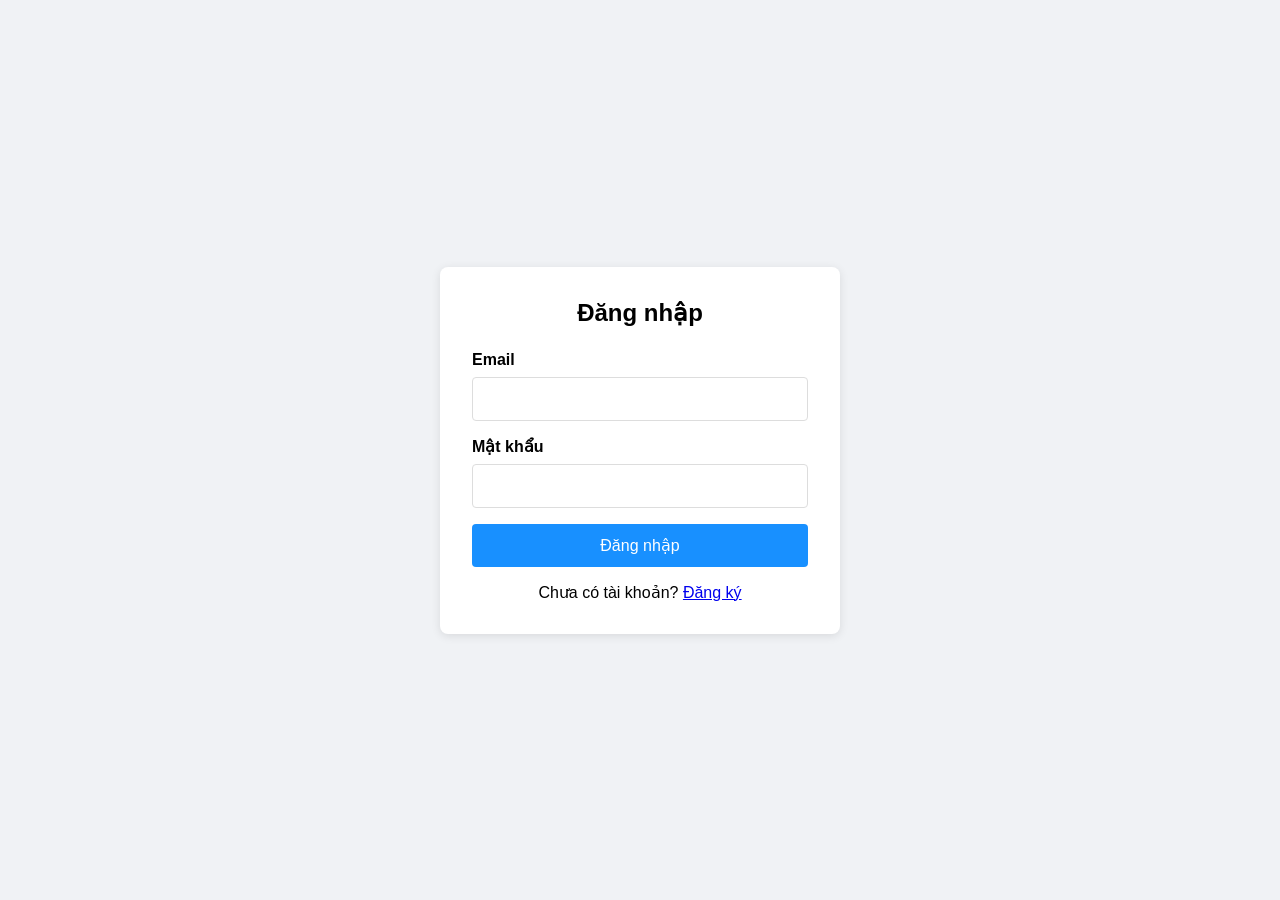
<file: frontend/index.html>
<!DOCTYPE html>
<html lang="vi">
<head>
    <meta charset="UTF-8">
    <meta name="viewport" content="width=device-width, initial-scale=1.0">
    <title>Đăng nhập - Chatbot Pháp Luật</title>
    <link rel="stylesheet" href="css/login.css">
</head>
<body>
    <div class="login-container">
        <form id="loginForm" class="login-form">
            <h2>Đăng nhập</h2>
            <div id="errorMessage" class="error-message hidden"></div>
            <div class="form-group">
                <label for="email">Email</label>
                <input type="email" id="email" required>
            </div>
            <div class="form-group">
                <label for="password">Mật khẩu</label>
                <input type="password" id="password" required>
            </div>
            <button type="submit" id="loginBtn">Đăng nhập</button>
            <p class="register-link">Chưa có tài khoản? <a href="register.html">Đăng ký</a></p>
        </form>
    </div>

    <script src="js/config.js"></script>
    <script src="js/utils.js"></script>
    <script src="js/api-selector.js"></script>
    <script>
        // Chờ API ready
        window.addEventListener('api-ready', () => {
            const form = document.getElementById('loginForm');
            const emailInput = document.getElementById('email');
            const passwordInput = document.getElementById('password');
            const btn = document.getElementById('loginBtn');
            const errorDiv = document.getElementById('errorMessage');

            // Kiểm tra nếu đã đăng nhập -> chuyển chat
            if (isAuthenticated()) {
                window.location.href = 'chat.html';
                return;
            }

            form.addEventListener('submit', async (e) => {
                e.preventDefault();
                clearError(errorDiv);
                const originalText = btn.textContent;
                showLoading(btn);
                try {
                    await window.login(emailInput.value.trim(), passwordInput.value);
                    window.location.href = 'chat.html';
                } catch (err) {
                    const msg = err.data?.detail || err.message || 'Đăng nhập thất bại';
                    displayError(errorDiv, msg);
                } finally {
                    hideLoading(btn, originalText);
                }
            });
        });
    </script>
</body>
</html>
</file>
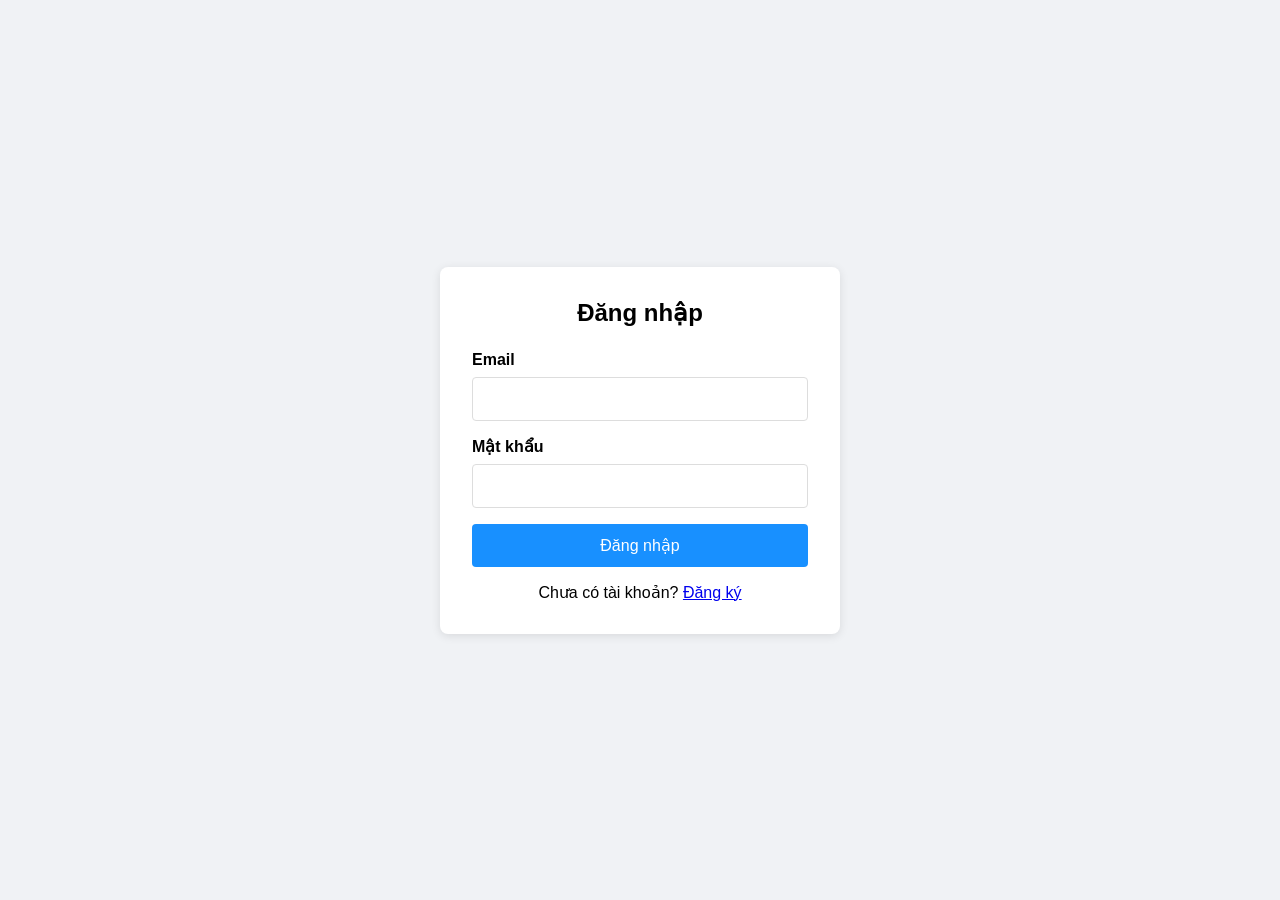
<file: frontend/chat.html>
<!DOCTYPE html>
<html lang="vi">
<head>
    <meta charset="UTF-8">
    <meta name="viewport" content="width=device-width, initial-scale=1.0">
    <title>Chatbot Pháp Luật Lao Động</title>
    <link rel="stylesheet" href="css/chat.css">
</head>
<body>
    <div class="app">
        <!-- Sidebar lịch sử -->
        <aside class="sidebar" id="sidebar">
            <div class="sidebar-header">
                <span class="sidebar-title">Lịch sử</span>
                <button id="newChatBtn" title="Tạo cuộc trò chuyện mới">
                    <svg viewBox="0 0 24 24" fill="none" stroke="currentColor" stroke-width="2" stroke-linecap="round" stroke-linejoin="round">
                        <line x1="12" y1="5" x2="12" y2="19"/><line x1="5" y1="12" x2="19" y2="12"/>
                    </svg>
                    Mới
                </button>
            </div>
            <div class="history-list" id="historyList">
                <!-- danh sách các hội thoại -->
            </div>
        </aside>

        <!-- Main chat area -->
        <main class="chat-main">
            <div class="chat-header">
                <div class="header-left">
                    <button id="toggleSidebar" title="Ẩn/hiện sidebar">
                        <svg width="20" height="20" viewBox="0 0 24 24" fill="none" stroke="currentColor" stroke-width="2" stroke-linecap="round" stroke-linejoin="round">
                            <line x1="3" y1="6" x2="21" y2="6"/>
                            <line x1="3" y1="12" x2="21" y2="12"/>
                            <line x1="3" y1="18" x2="21" y2="18"/>
                        </svg>
                    </button>
                    <div class="header-title">
                        ⚖️ Chatbot Tư vấn Lao động
                        <span class="header-badge">AI</span>
                    </div>
                </div>
                <div class="header-right">
                    <button id="logoutBtn">
                        <svg width="15" height="15" viewBox="0 0 24 24" fill="none" stroke="currentColor" stroke-width="2" stroke-linecap="round" stroke-linejoin="round">
                            <path d="M9 21H5a2 2 0 0 1-2-2V5a2 2 0 0 1 2-2h4"/>
                            <polyline points="16 17 21 12 16 7"/>
                            <line x1="21" y1="12" x2="9" y2="12"/>
                        </svg>
                        Đăng xuất
                    </button>
                </div>
            </div>

            <div class="messages-container" id="messagesContainer">
                <!-- tin nhắn hiển thị ở đây -->
                <div class="empty-chat" id="emptyChat">
                    <div class="empty-chat-icon">⚖️</div>
                    <div class="empty-chat-title">Tư vấn pháp luật lao động</div>
                    <div class="empty-chat-sub">Hãy đặt câu hỏi về quyền lợi lao động, hợp đồng, lương thưởng, bảo hiểm xã hội...</div>
                </div>
            </div>

            <div class="input-area">
                <div class="input-wrapper">
                    <textarea id="messageInput" placeholder="Nhập câu hỏi của bạn..." rows="1"></textarea>
                    <button id="sendBtn" title="Gửi (Enter)">
                        <svg viewBox="0 0 24 24" fill="none" stroke="currentColor" stroke-width="2.5" stroke-linecap="round" stroke-linejoin="round">
                            <line x1="22" y1="2" x2="11" y2="13"/>
                            <polygon points="22 2 15 22 11 13 2 9 22 2"/>
                        </svg>
                    </button>
                </div>
                <div class="input-hint">Nhấn Enter để gửi · Shift+Enter xuống dòng</div>
            </div>
        </main>
    </div>

    <script src="js/config.js?v=3"></script>
    <script src="js/utils.js?v=3"></script>
    <script src="js/chat-ui.js?v=3"></script>
    <script src="js/api-selector.js?v=3"></script>
</body>
</html>
</file>
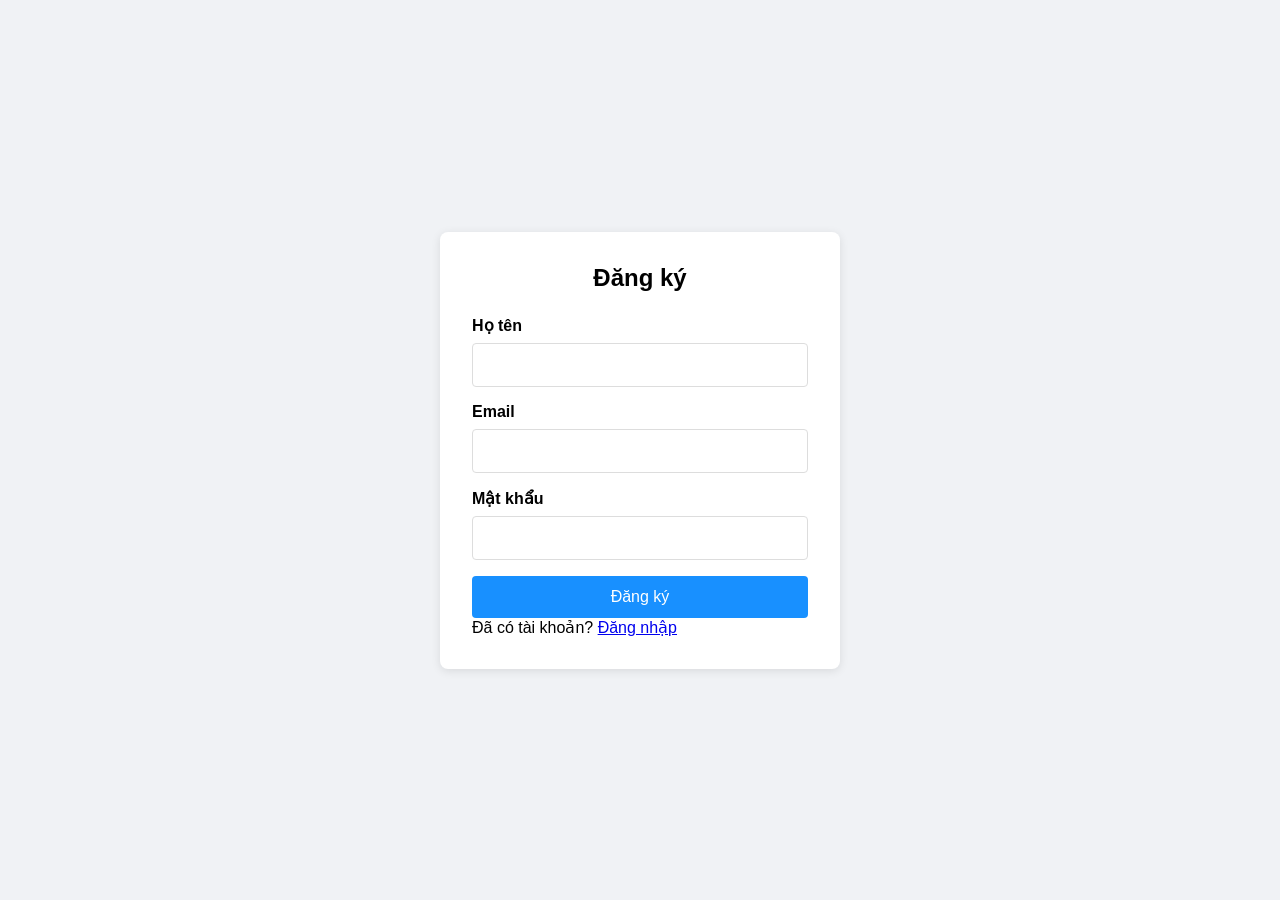
<file: frontend/register.html>
<!DOCTYPE html>
<html lang="vi">
<head>
    <meta charset="UTF-8">
    <title>Đăng ký</title>
    <link rel="stylesheet" href="css/login.css">
</head>
<body>
    <div class="login-container">
        <form id="registerForm" class="login-form">
            <h2>Đăng ký</h2>
            <div id="errorMessage" class="error-message hidden"></div>
            <div class="form-group">
                <label>Họ tên</label>
                <input type="text" id="name" required>
            </div>
            <div class="form-group">
                <label>Email</label>
                <input type="email" id="email" required>
            </div>
            <div class="form-group">
                <label>Mật khẩu</label>
                <input type="password" id="password" required>
            </div>
            <button type="submit">Đăng ký</button>
            <p>Đã có tài khoản? <a href="index.html">Đăng nhập</a></p>
        </form>
    </div>
    <script src="js/config.js"></script>
    <script src="js/utils.js"></script>
    <script src="js/api-selector.js"></script>
    <script>
        window.addEventListener('api-ready', () => {
            const form = document.getElementById('registerForm');
            const nameInput = document.getElementById('name');
            const emailInput = document.getElementById('email');
            const pwdInput = document.getElementById('password');
            const errorDiv = document.getElementById('errorMessage');
            form.addEventListener('submit', async (e) => {
                e.preventDefault();
                clearError(errorDiv);
                const btn = form.querySelector('button');
                const original = btn.textContent;
                showLoading(btn);
                try {
                    await window.register(emailInput.value.trim(), pwdInput.value, nameInput.value.trim());
                    alert('Đăng ký thành công! Vui lòng đăng nhập.');
                    window.location.href = 'index.html';
                } catch (err) {
                    displayError(errorDiv, err.data?.detail || err.message);
                } finally {
                    hideLoading(btn, original);
                }
            });
        });
    </script>
</body>
</html>
</file>
<file: frontend/css/login.css>
/* css/login.css */
* { margin: 0; padding: 0; box-sizing: border-box; }
body { font-family: Arial, sans-serif; background: #f0f2f5; display: flex; justify-content: center; align-items: center; min-height: 100vh; }
.login-container { width: 100%; padding: 1rem; }
.login-form { background: white; padding: 2rem; border-radius: 8px; box-shadow: 0 2px 10px rgba(0,0,0,0.1); max-width: 400px; margin: auto; }
h2 { text-align: center; margin-bottom: 1.5rem; }
.form-group { margin-bottom: 1rem; }
label { display: block; margin-bottom: 0.5rem; font-weight: bold; }
input { width: 100%; padding: 0.75rem; border: 1px solid #ddd; border-radius: 4px; font-size: 1rem; }
button { width: 100%; padding: 0.75rem; background: #1890ff; color: white; border: none; border-radius: 4px; font-size: 1rem; cursor: pointer; }
button:disabled { background: #ccc; cursor: not-allowed; }
.error-message { background: #ffebee; color: #c62828; padding: 0.75rem; border-radius: 4px; margin-bottom: 1rem; text-align: center; }
.hidden { display: none; }
.register-link { text-align: center; margin-top: 1rem; }
</file>
<file: frontend/css/chat.css>
/* ===== RESET & BASE ===== */
*, *::before, *::after { margin: 0; padding: 0; box-sizing: border-box; }

:root {
  --sidebar-bg: #171717;
  --sidebar-hover: #2a2a2a;
  --sidebar-active: #2a2a2a;
  --sidebar-border: #3a3a3a;
  --sidebar-text: #ececec;
  --sidebar-muted: #8e8ea0;
  --chat-bg: #212121;
  --surface: #2f2f2f;
  --surface2: #3a3a3a;
  --user-bubble: #2f6feb;
  --user-bubble-text: #fff;
  --assistant-bg: transparent;
  --border: #3a3a3a;
  --text-primary: #ececec;
  --text-secondary: #a0a0a0;
  --accent: #10a37f;
  --accent-hover: #0d8f6f;
  --danger: #ef4444;
  --input-bg: #2f2f2f;
  --input-border: #4a4a4a;
  --input-focus: #10a37f;
  --radius-sm: 6px;
  --radius-md: 12px;
  --radius-lg: 18px;
  --radius-xl: 24px;
  --shadow-sm: 0 1px 3px rgba(0,0,0,0.3);
  --shadow-md: 0 4px 12px rgba(0,0,0,0.4);
}

body {
  font-family: 'Segoe UI', system-ui, -apple-system, sans-serif;
  background: var(--chat-bg);
  color: var(--text-primary);
  height: 100vh;
  overflow: hidden;
  font-size: 15px;
  line-height: 1.6;
}

/* ===== APP LAYOUT ===== */
.app {
  display: flex;
  height: 100vh;
  position: relative;
}

/* ===== SIDEBAR ===== */
.sidebar {
  width: 260px;
  min-width: 260px;
  background: var(--sidebar-bg);
  display: flex;
  flex-direction: column;
  border-right: 1px solid var(--sidebar-border);
  transition: width 0.25s ease, min-width 0.25s ease, transform 0.25s ease;
  overflow: hidden;
  z-index: 10;
}

.sidebar.collapsed {
  width: 0;
  min-width: 0;
  border-right: none;
}

.sidebar-header {
  padding: 14px 12px;
  display: flex;
  align-items: center;
  justify-content: space-between;
  gap: 8px;
  border-bottom: 1px solid var(--sidebar-border);
  min-height: 56px;
}

.sidebar-title {
  font-size: 0.85rem;
  font-weight: 600;
  color: var(--sidebar-muted);
  text-transform: uppercase;
  letter-spacing: 0.05em;
  white-space: nowrap;
}

#newChatBtn {
  display: flex;
  align-items: center;
  gap: 6px;
  background: transparent;
  border: 1px solid var(--sidebar-border);
  color: var(--sidebar-text);
  padding: 6px 10px;
  border-radius: var(--radius-sm);
  cursor: pointer;
  font-size: 0.82rem;
  white-space: nowrap;
  transition: background 0.15s, border-color 0.15s;
}
#newChatBtn:hover {
  background: var(--sidebar-hover);
  border-color: #555;
}
#newChatBtn svg { width: 14px; height: 14px; }

.history-list {
  flex: 1;
  overflow-y: auto;
  padding: 8px;
  display: flex;
  flex-direction: column;
  gap: 2px;
}
.history-list::-webkit-scrollbar { width: 4px; }
.history-list::-webkit-scrollbar-thumb { background: var(--sidebar-border); border-radius: 4px; }

.history-section-label {
  font-size: 0.72rem;
  color: var(--sidebar-muted);
  padding: 8px 8px 4px;
  text-transform: uppercase;
  letter-spacing: 0.04em;
}

.history-item {
  display: flex;
  align-items: center;
  justify-content: space-between;
  gap: 8px;
  padding: 8px 10px;
  border-radius: var(--radius-sm);
  cursor: pointer;
  transition: background 0.15s;
  min-width: 0;
}
.history-item:hover { background: var(--sidebar-hover); }
.history-item.active { background: var(--sidebar-active); }

.history-item-body { min-width: 0; flex: 1; }
.history-item-title {
  font-size: 0.88rem;
  color: var(--sidebar-text);
  white-space: nowrap;
  overflow: hidden;
  text-overflow: ellipsis;
}
.history-item-meta {
  font-size: 0.72rem;
  color: var(--sidebar-muted);
  margin-top: 2px;
}

.delete-history {
  background: none;
  border: none;
  color: var(--sidebar-muted);
  cursor: pointer;
  padding: 2px 4px;
  border-radius: 4px;
  font-size: 0.8rem;
  opacity: 0;
  transition: opacity 0.15s, color 0.15s;
  flex-shrink: 0;
}
.history-item:hover .delete-history { opacity: 1; }
.delete-history:hover { color: var(--danger); }

/* ===== CHAT MAIN ===== */
.chat-main {
  flex: 1;
  display: flex;
  flex-direction: column;
  background: var(--chat-bg);
  min-width: 0;
}

/* ===== HEADER ===== */
.chat-header {
  height: 56px;
  padding: 0 16px;
  display: flex;
  align-items: center;
  justify-content: space-between;
  background: var(--chat-bg);
  border-bottom: 1px solid var(--border);
  flex-shrink: 0;
  gap: 12px;
}

.header-left {
  display: flex;
  align-items: center;
  gap: 12px;
}

#toggleSidebar {
  background: transparent;
  border: none;
  color: var(--text-secondary);
  cursor: pointer;
  padding: 6px;
  border-radius: var(--radius-sm);
  display: flex;
  align-items: center;
  transition: background 0.15s, color 0.15s;
}
#toggleSidebar:hover { background: var(--surface); color: var(--text-primary); }

.header-title {
  font-size: 0.95rem;
  font-weight: 600;
  color: var(--text-primary);
  display: flex;
  align-items: center;
  gap: 8px;
}
.header-badge {
  background: var(--accent);
  color: #fff;
  font-size: 0.65rem;
  padding: 2px 7px;
  border-radius: 999px;
  font-weight: 600;
  letter-spacing: 0.03em;
}

.header-right { display: flex; align-items: center; gap: 8px; }

#logoutBtn {
  display: flex;
  align-items: center;
  gap: 6px;
  background: transparent;
  border: 1px solid var(--border);
  color: var(--text-secondary);
  padding: 6px 12px;
  border-radius: var(--radius-sm);
  cursor: pointer;
  font-size: 0.83rem;
  transition: background 0.15s, color 0.15s, border-color 0.15s;
}
#logoutBtn:hover {
  background: rgba(239,68,68,0.1);
  color: var(--danger);
  border-color: var(--danger);
}

/* ===== MESSAGES ===== */
.messages-container {
  flex: 1;
  overflow-y: auto;
  padding: 24px 0;
  display: flex;
  flex-direction: column;
  gap: 0;
  scroll-behavior: smooth;
}
.messages-container::-webkit-scrollbar { width: 6px; }
.messages-container::-webkit-scrollbar-thumb { background: var(--surface2); border-radius: 4px; }

/* Empty state */
.empty-chat {
  display: flex;
  flex-direction: column;
  align-items: center;
  justify-content: center;
  flex: 1;
  margin: auto;
  padding: 40px 20px;
  text-align: center;
}
.empty-chat-icon {
  width: 52px;
  height: 52px;
  background: var(--accent);
  border-radius: 50%;
  display: flex;
  align-items: center;
  justify-content: center;
  margin-bottom: 16px;
  font-size: 24px;
}
.empty-chat-title {
  font-size: 1.3rem;
  font-weight: 600;
  color: var(--text-primary);
  margin-bottom: 8px;
}
.empty-chat-sub {
  font-size: 0.88rem;
  color: var(--text-secondary);
  max-width: 360px;
}

/* Message row */
.message-row {
  display: flex;
  gap: 12px;
  padding: 12px 20px;
  align-items: flex-start;
  max-width: 860px;
  width: 100%;
  margin: 0 auto;
}
.message-row.user {
  flex-direction: row-reverse;
}

/* Avatar */
.message-avatar {
  width: 32px;
  height: 32px;
  border-radius: 50%;
  display: flex;
  align-items: center;
  justify-content: center;
  font-size: 14px;
  font-weight: 700;
  flex-shrink: 0;
  margin-top: 2px;
}
.message-row.user .message-avatar {
  background: var(--user-bubble);
  color: #fff;
}
.message-row.assistant .message-avatar {
  background: var(--accent);
  color: #fff;
  font-size: 16px;
}

/* Bubble */
.message-bubble {
  max-width: calc(100% - 48px);
  display: flex;
  flex-direction: column;
  gap: 6px;
}

.message-content {
  padding: 10px 16px;
  border-radius: var(--radius-lg);
  font-size: 0.93rem;
  line-height: 1.65;
  word-wrap: break-word;
}

.message-row.user .message-content {
  background: var(--user-bubble);
  color: var(--user-bubble-text);
  border-bottom-right-radius: 4px;
}

.message-row.assistant .message-content {
  background: var(--surface);
  color: var(--text-primary);
  border-bottom-left-radius: 4px;
}

/* Markdown inside messages */
.message-content p { margin-bottom: 8px; }
.message-content p:last-child { margin-bottom: 0; }
.message-content strong { font-weight: 700; }
.message-content em { font-style: italic; }
.message-content code {
  background: rgba(255,255,255,0.08);
  padding: 2px 6px;
  border-radius: 4px;
  font-family: 'Consolas', 'Monaco', monospace;
  font-size: 0.88em;
}
.message-row.user .message-content code {
  background: rgba(0,0,0,0.2);
}
.message-content pre {
  background: #1a1a1a;
  border: 1px solid var(--border);
  border-radius: var(--radius-sm);
  padding: 12px 14px;
  margin: 8px 0;
  overflow-x: auto;
}
.message-content pre code {
  background: none;
  padding: 0;
  font-size: 0.85em;
  color: #e4e4e7;
}
.message-content ul, .message-content ol {
  padding-left: 20px;
  margin: 6px 0;
}
.message-content li { margin-bottom: 4px; }
.message-content h1, .message-content h2, .message-content h3 {
  margin: 10px 0 6px;
  font-weight: 600;
}
.message-content h1 { font-size: 1.15em; }
.message-content h2 { font-size: 1.05em; }
.message-content h3 { font-size: 0.98em; }
.message-content blockquote {
  border-left: 3px solid var(--accent);
  padding-left: 10px;
  color: var(--text-secondary);
  margin: 6px 0;
  font-style: italic;
}

/* Sources tag */
.message-sources {
  display: flex;
  flex-wrap: wrap;
  gap: 6px;
  margin-top: 4px;
}
.source-tag {
  background: rgba(16,163,127,0.12);
  border: 1px solid rgba(16,163,127,0.3);
  color: #10a37f;
  font-size: 0.75rem;
  padding: 3px 8px;
  border-radius: 999px;
  display: flex;
  align-items: center;
  gap: 4px;
}

/* Typing indicator */
.typing-indicator {
  display: flex;
  align-items: center;
  gap: 4px;
  padding: 12px 16px;
}
.typing-dot {
  width: 7px;
  height: 7px;
  background: var(--text-secondary);
  border-radius: 50%;
  animation: typing-bounce 1.2s ease-in-out infinite;
}
.typing-dot:nth-child(2) { animation-delay: 0.2s; }
.typing-dot:nth-child(3) { animation-delay: 0.4s; }

@keyframes typing-bounce {
  0%, 60%, 100% { transform: translateY(0); opacity: 0.5; }
  30% { transform: translateY(-6px); opacity: 1; }
}

/* Message meta */
.message-time {
  font-size: 0.7rem;
  color: var(--text-secondary);
  padding: 0 4px;
}
.message-row.user .message-time { text-align: right; }

/* ===== INPUT AREA ===== */
.input-area {
  padding: 12px 20px 16px;
  background: var(--chat-bg);
  flex-shrink: 0;
}

.input-wrapper {
  max-width: 860px;
  margin: 0 auto;
  background: var(--input-bg);
  border: 1px solid var(--input-border);
  border-radius: var(--radius-xl);
  display: flex;
  align-items: flex-end;
  gap: 8px;
  padding: 10px 12px 10px 16px;
  transition: border-color 0.2s, box-shadow 0.2s;
}
.input-wrapper:focus-within {
  border-color: var(--input-focus);
  box-shadow: 0 0 0 3px rgba(16,163,127,0.15);
}

#messageInput {
  flex: 1;
  background: transparent;
  border: none;
  color: var(--text-primary);
  font-size: 0.93rem;
  font-family: inherit;
  line-height: 1.6;
  resize: none;
  outline: none;
  max-height: 180px;
  min-height: 24px;
  overflow-y: auto;
}
#messageInput::placeholder { color: var(--text-secondary); }
#messageInput::-webkit-scrollbar { width: 3px; }
#messageInput::-webkit-scrollbar-thumb { background: var(--surface2); }

#sendBtn {
  width: 36px;
  height: 36px;
  background: var(--accent);
  border: none;
  color: white;
  border-radius: 50%;
  cursor: pointer;
  display: flex;
  align-items: center;
  justify-content: center;
  flex-shrink: 0;
  transition: background 0.15s, transform 0.1s;
}
#sendBtn:hover:not(:disabled) { background: var(--accent-hover); }
#sendBtn:active:not(:disabled) { transform: scale(0.93); }
#sendBtn:disabled { background: var(--surface2); cursor: not-allowed; }
#sendBtn svg { width: 16px; height: 16px; }

.input-hint {
  text-align: center;
  font-size: 0.72rem;
  color: var(--text-secondary);
  margin-top: 8px;
  max-width: 860px;
  margin-left: auto;
  margin-right: auto;
}

/* ===== FADE IN ANIMATION ===== */
@keyframes fadeInUp {
  from { opacity: 0; transform: translateY(8px); }
  to   { opacity: 1; transform: translateY(0); }
}
.message-row { animation: fadeInUp 0.2s ease; }

/* ===== SCROLLBAR GLOBAL ===== */
::-webkit-scrollbar { width: 6px; }
::-webkit-scrollbar-track { background: transparent; }
::-webkit-scrollbar-thumb { background: var(--surface2); border-radius: 4px; }
</file>
